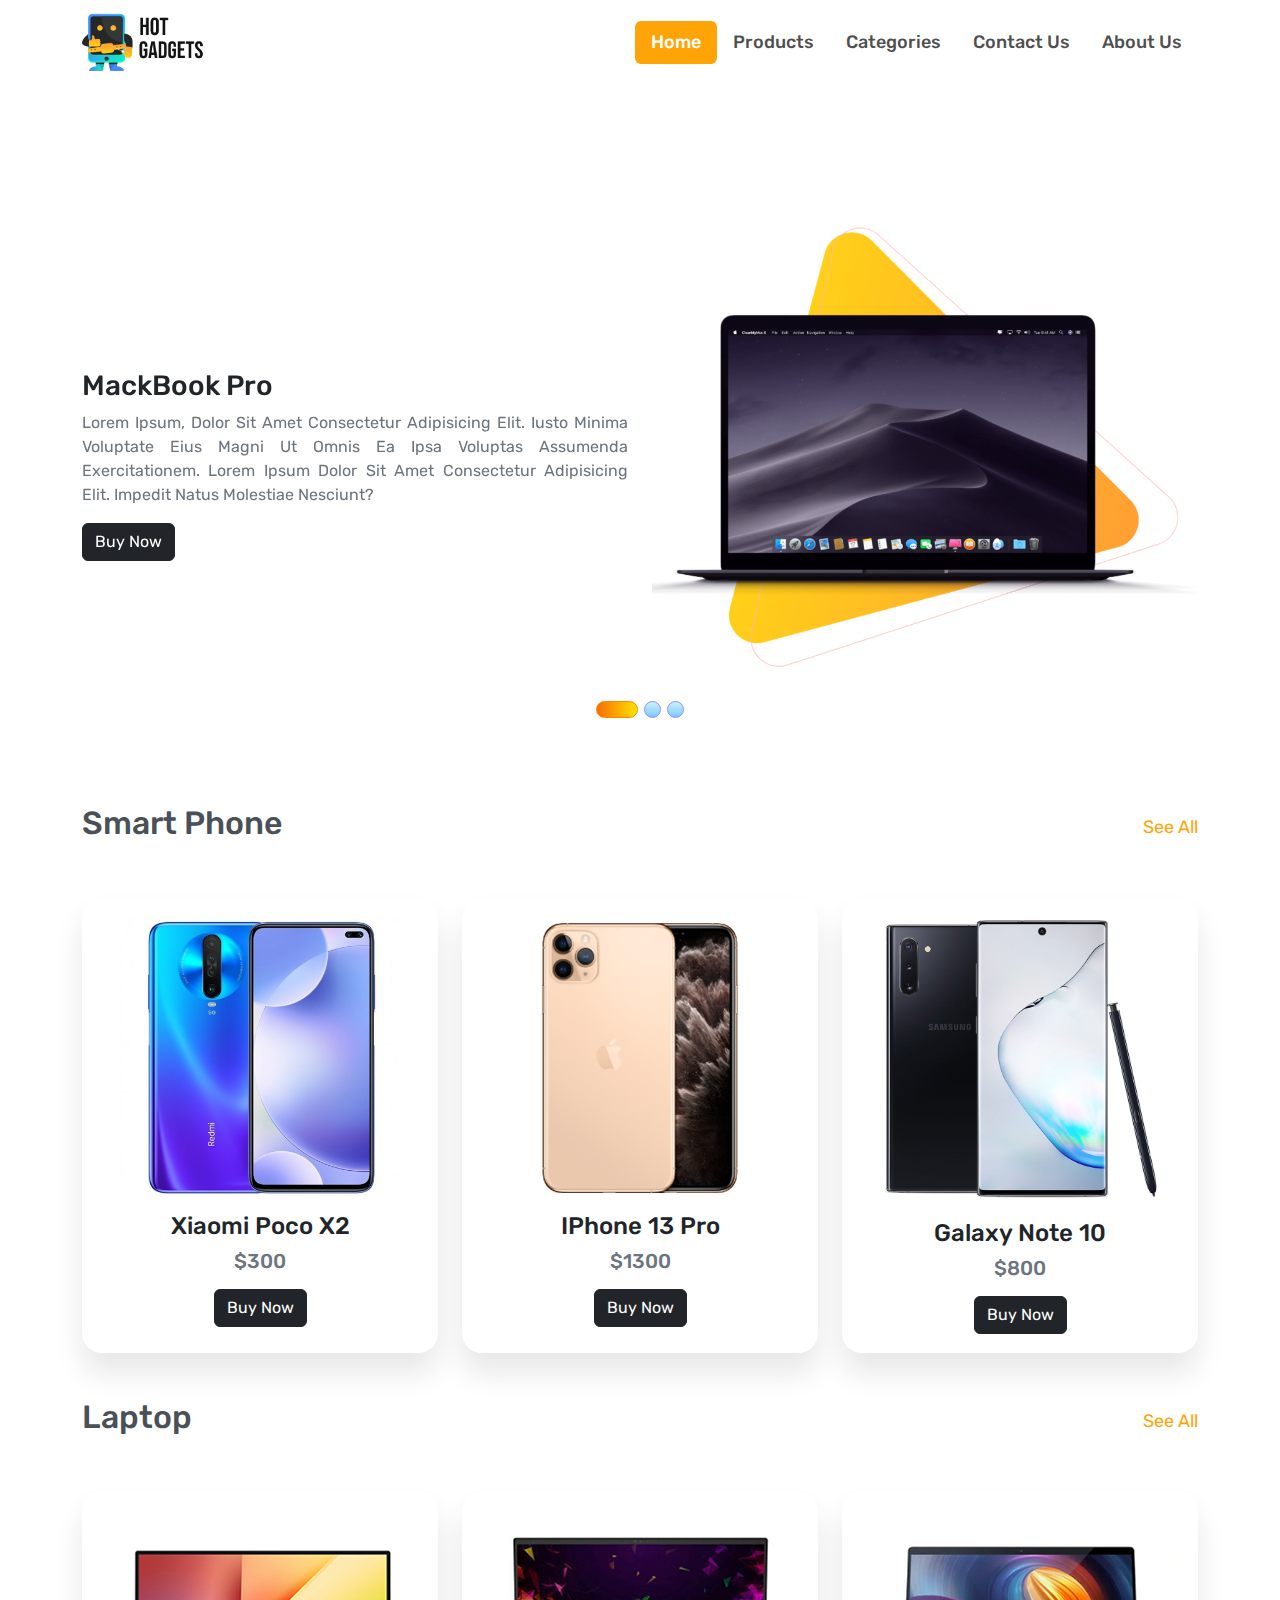
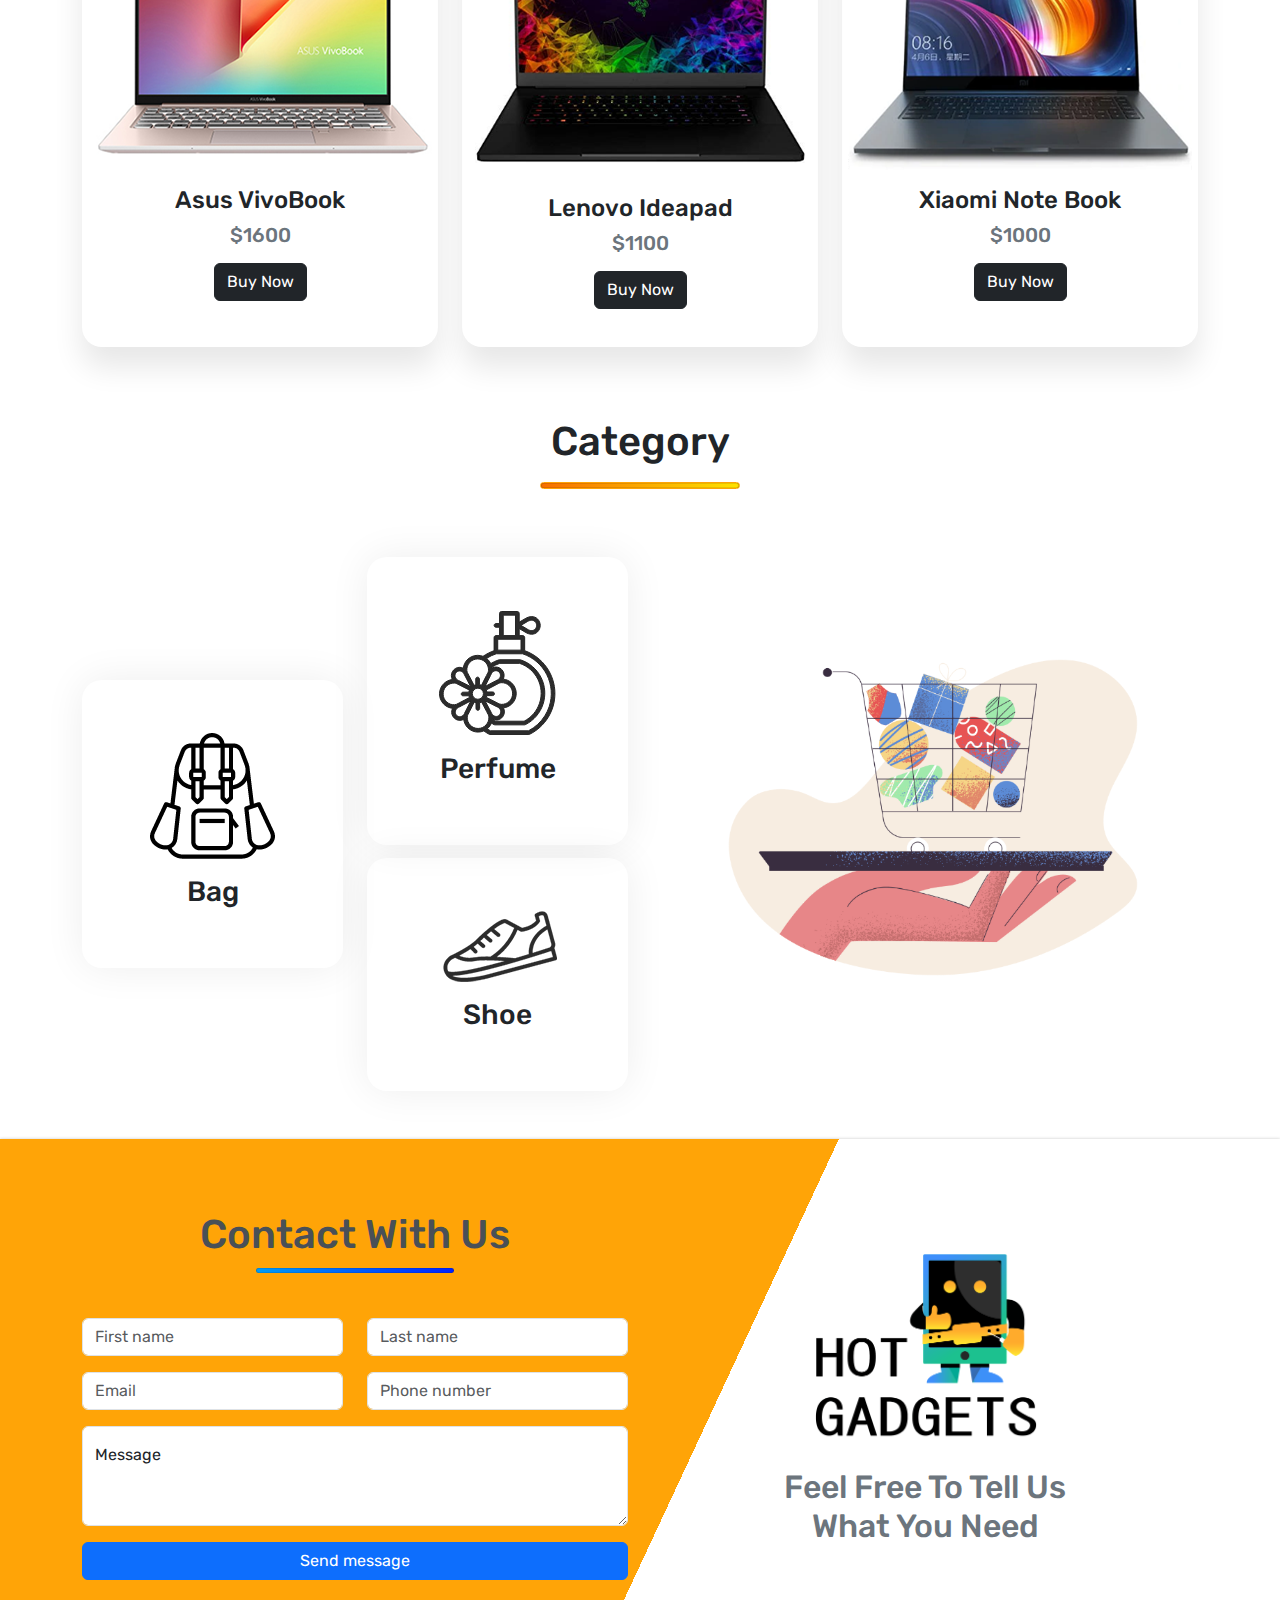
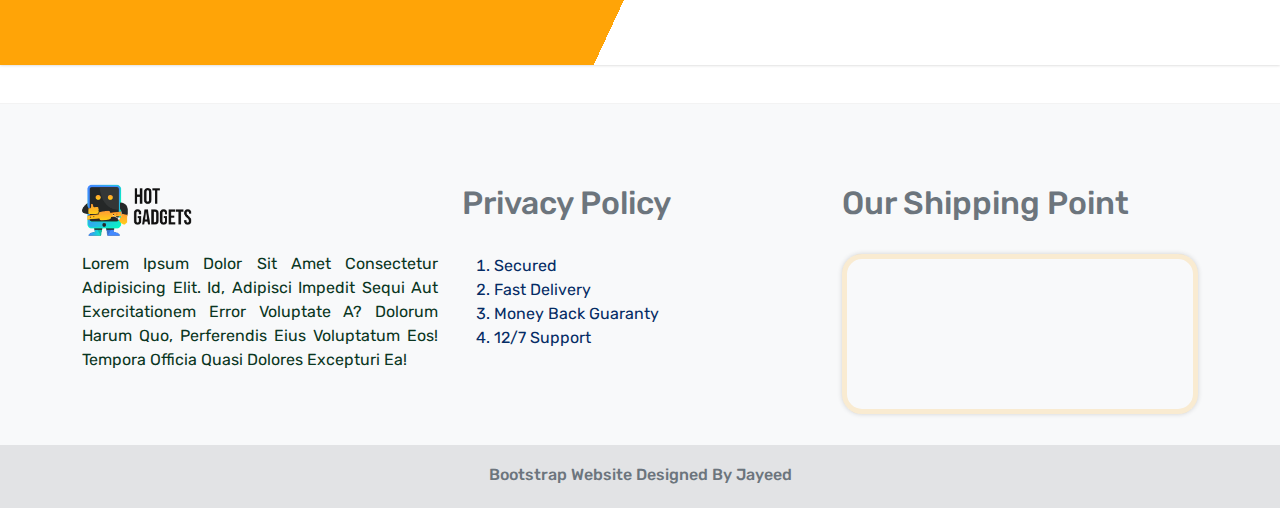
<file: bootstrap/index.html>
<!DOCTYPE html>
<html lang="en">

<head>
    <meta charset="UTF-8">
    <meta http-equiv="X-UA-Compatible" content="IE=edge">
    <meta name="viewport" content="width=device-width, initial-scale=1.0">
    <title>Bootstrap By Jayeed</title>
    <link rel="shortcut icon" href="img/icone.png" type="image/x-icon">
    <link rel="stylesheet" href="css/bootstrap.min.css">
    <link rel="stylesheet" href="css/styles.css">
    <link rel="stylesheet" href="css/responsive.css">
</head>

<body>
    <div id="loader"></div>
    <!-- header -->
    <header class="sticky-top">
        <div class="container">
            <nav id="navbar-example2" class="navbar navbar-expand-lg">
                <a class="navbar-brand" href="index.html"><img class="img-fluid" src="img/logo.png"
                        alt="hot gadgets"></a>
                <button class="navbar-toggler" type="button" data-bs-toggle="collapse" data-bs-target="#navbarNav"
                    aria-controls="navbarNav" aria-expanded="false" aria-label="Toggle navigation">
                    <span class="navbar-toggler-icon"></span>
                </button>
                <div class="collapse navbar-collapse justify-content-end" id="navbarNav">
                    <ul class="nav nav-pills">
                        <li class="nav-item">
                            <a class="nav-link" href="#banner">home</a>
                        </li>
                        <li class="nav-item">
                            <a class="nav-link" href="#product">products</a>
                        </li>
                        <li class="nav-item">
                            <a class="nav-link" href="#category">categories</a>
                        </li>
                        </li>
                        <li class="nav-item">
                            <a class="nav-link" href="#contact">contact us</a>
                        </li>
                        </li>
                        <li class="nav-item">
                            <a class="nav-link" href="#about">about us</a>
                        </li>
                    </ul>
                </div>
            </nav>
        </div>
    </header>

    <div data-bs-spy="scroll" data-bs-target="#navbar-example2" data-bs-root-margin="0px 0px"
        data-bs-smooth-scroll="true" class="scrollspy-example rounded-2" tabindex="0">

        <!-- banner -->
        <section id="banner" class="banner w-100 pt-5">
            <div class="container">
                <div id="carouselExampleIndicators" class="carousel slide">
                    <div class="carousel-indicators">
                        <button type="button" data-bs-target="#carouselExampleIndicators" data-bs-slide-to="0"
                            class="active" aria-current="true" aria-label="Slide 1"></button>
                        <button type="button" data-bs-target="#carouselExampleIndicators" data-bs-slide-to="1"
                            aria-label="Slide 2"></button>
                        <button type="button" data-bs-target="#carouselExampleIndicators" data-bs-slide-to="2"
                            aria-label="Slide 3"></button>
                    </div>
                    <div class="carousel-inner">
                        <div class="carousel-item active">
                            <div class="row align-items-center text-center text-lg-start justify-content-center">
                                <div class="col-12 col-md-6">
                                    <h3>MackBook Pro</h3>
                                    <p class="text-secondary text-justify">Lorem ipsum, dolor sit amet consectetur
                                        adipisicing elit.
                                        Iusto minima
                                        voluptate eius
                                        magni ut omnis ea ipsa voluptas assumenda exercitationem. Lorem ipsum dolor sit
                                        amet
                                        consectetur adipisicing elit. Impedit natus molestiae nesciunt?</p>
                                    <a href="#" class="btn btn-dark text-white">buy now</a>
                                </div>
                                <div class="col-12 col-lg-6 mb-5 d-flex justify-content-center">
                                    <img src="img/banner-products/slider1.png" class="d-block img-fluid"
                                        alt="mack book">
                                </div>
                            </div>
                        </div>
                        <div class="carousel-item">
                            <div class="row align-items-center text-center text-lg-start justify-content-center">
                                <div class="col-12 col-md-6">
                                    <h3>Apple Sound-box</h3>
                                    <p class="text-secondary">Lorem ipsum, dolor sit amet consectetur adipisicing elit.
                                        Iusto minima
                                        voluptate eius
                                        magni ut omnis ea ipsa voluptas assumenda exercitationem. Lorem ipsum dolor sit
                                        amet
                                        consectetur adipisicing elit. Impedit natus molestiae nesciunt?</p>
                                    <a href="#" class="btn btn-dark text-white">buy now</a>
                                </div>
                                <div class="col-12 col-lg-6 mb-5 d-flex justify-content-center">
                                    <img src="img/banner-products/slider2.png" class="d-block img-fluid"
                                        alt="mack book">
                                </div>
                            </div>
                        </div>
                        <div class="carousel-item">
                            <div class="row align-items-center text-center text-lg-start justify-content-center">
                                <div class="col-12 col-md-6">
                                    <h3>Sound-box</h3>
                                    <p class="text-secondary">Lorem ipsum, dolor sit amet consectetur adipisicing elit.
                                        Iusto minima
                                        voluptate eius
                                        magni ut omnis ea ipsa voluptas assumenda exercitationem. Lorem ipsum dolor sit
                                        amet
                                        consectetur adipisicing elit. Impedit natus molestiae nesciunt?</p>
                                    <a href="#" class="btn btn-dark text-white">buy now</a>
                                </div>
                                <div class="col-12 col-lg-6 mb-5 d-flex justify-content-center">
                                    <img src="img/banner-products/slider3.png" class="d-block img-fluid"
                                        alt="mack book">
                                </div>
                            </div>
                        </div>
                    </div>
                </div>
            </div>
        </section>
        <!-- product -->
        <section id="product" class="pt-5">
            <div class="container">
                <div class="phone">
                    <div class="title d-flex justify-content-between align-items-center">
                        <h2 class="text-dark-emphasis">smart phone</h2>
                        <a href="#">See all</a>
                    </div>
                    <div class="row justify-content-center">
                        <div class="col-12 col-md-4 pt-5">
                            <div class="card-box text-center">
                                <img class="img-fluid" src="img/phone/phone-1.png" alt="xiaomi-poco x2">
                                <h4 class="pt-3 text-body">Xiaomi poco x2</h4>
                                <h5 class="text-secondary pb-2">$300</h5>
                                <a href="#" class="btn btn-dark">Buy Now</a>
                            </div>
                        </div>
                        <div class="col-12 col-md-4 pt-5">
                            <div class="card-box text-center">
                                <img class="img-fluid" src="img/phone/phone-2.png" alt="iphone 13 pro">
                                <h4 class="pt-3 text-body">iPhone 13 pro</h4>
                                <h5 class="text-secondary pb-2">$1300</h5>
                                <a href="#" class="btn btn-dark">Buy Now</a>
                            </div>
                        </div>
                        <div class="col-12 col-md-4 pt-5">
                            <div class="card-box text-center">
                                <img class="img-fluid" src="img/phone/phone-3.png" alt="samsung note 10">
                                <h4 class="pt-3 text-body">Galaxy Note 10</h4>
                                <h5 class="text-secondary pb-2">$800</h5>
                                <a href="#" class="btn btn-dark">Buy Now</a>
                            </div>
                        </div>
                    </div>
                </div>
                <div class="laptop">
                    <div class="title d-flex justify-content-between align-items-center">
                        <h2 class="text-dark-emphasis">laptop</h2>
                        <a href="#">See all</a>
                    </div>
                    <div class="row justify-content-center">
                        <div class="col-12 col-md-4 pt-5">
                            <div class="card-box text-center">
                                <img class="img-fluid" src="img/laptop/product-1.png" alt="asus vivobook">
                                <h4 class="pt-3 text-body">Asus vivoBook</h4>
                                <h5 class="text-secondary pb-2">$1600</h5>
                                <a href="#" class="btn btn-dark">Buy Now</a>
                            </div>
                        </div>
                        <div class="col-12 col-md-4 pt-5">
                            <div class="card-box text-center">
                                <img class="img-fluid" src="img/laptop/product-2.png" alt="lenovo ideapad">
                                <h4 class="pt-3 text-body">lenovo ideapad</h4>
                                <h5 class="text-secondary pb-2">$1100</h5>
                                <a href="#" class="btn btn-dark">Buy Now</a>
                            </div>
                        </div>
                        <div class="col-12 col-md-4 pt-5">
                            <div class="card-box text-center">
                                <img class="img-fluid" src="img/laptop/product-3.png" alt="xiaomi note book">
                                <h4 class="pt-3 text-body">xiaomi note book</h4>
                                <h5 class="text-secondary pb-2">$1000</h5>
                                <a href="#" class="btn btn-dark">Buy Now</a>
                            </div>
                        </div>
                    </div>
                </div>

            </div>
        </section>

        <!-- category -->

        <section id="category" class="category p-5">
            <div class="container">
                <h1 class="text-center text-body pb-2">category</h1>
                <div class="line"></div>
                <div class="row align-items-center justify-content-center">
                    <div class="col-12 col-md-6">
                        <div class="row align-items-center justify-content-center">
                            <div class="col-12 col-md-6">
                                <div class="card-box-2 text-center">
                                    <img class="img-fluid" src="img/categories/bag.png" alt="bag">
                                    <h3 class="pt-3">bag</h3>
                                </div>
                            </div>
                            <div class="col-12 col-md-6">
                                <div class="card-box-2 text-center">
                                    <img class="img-fluid" src="img/categories/perfume.png" alt="perfume">
                                    <h3 class="pt-3">perfume</h3>
                                </div>
                                <div class="card-box-2 text-center">
                                    <img class="img-fluid" src="img/categories/shoe.png" alt="shoe">
                                    <h3 class="pt-3">shoe</h3>
                                </div>
                            </div>
                        </div>
                    </div>
                    <div class="col-12 col-md-6">
                        <img class="img-fluid" src="img/categories/pale-order.png" alt="shop">
                    </div>
                </div>
            </div>
        </section>

        <!-- contact -->

        <section id="contact">
            <div class="container">
                <div class="row">
                    <div class="col-12 col-md-6">
                        <h1 class="text-dark-emphasis text-center pt-2">contact with us</h1>
                        <div class="line2"></div>
                        <div class="row">
                            <div class="col-12 w-100 mx-auto">
                                <div class="row">
                                    <div class="col-12 col-md-6">
                                        <input type="text" class="form-control mt-3" placeholder="First name"
                                            aria-label="First name">
                                    </div>
                                    <div class="col-12 col-md-6">
                                        <input type="text" class="form-control mt-3" placeholder="Last name"
                                            aria-label="Last name">
                                    </div>
                                    <div class="col-12 col-md-6">
                                        <input type="email" class="form-control mt-3" id="inputEmail4"
                                            placeholder="Email" aria-label="Email">
                                    </div>
                                    <div class="col-12 col-md-6">
                                        <input type="number" class="form-control mt-3" id="inputNumber4"
                                            placeholder="Phone number" aria-label="number">
                                    </div>
                                    <div class="col-12">
                                        <div class="form-floating">
                                            <textarea class="form-control mt-3" placeholder="Leave a message here"
                                                id="floatingTextarea2" style="height: 100px"></textarea>
                                            <label for="floatingTextarea2">message</label>
                                        </div>
                                    </div>
                                    <div class="col-12">
                                        <button class="btn btn-primary w-100 mt-3">Send message</button>
                                    </div>
                                </div>
                            </div>
                        </div>
                    </div>
                    <div class="col-12 col-md-6">
                        <div class="contact-logo p-5 mx-auto my-auto text-center h-100 d-inline-block w-100">
                            <img src="img/logo-BODY.png" alt="hot-gadgets" class="w-50 mx-auto">
                            <h2 class="pt-4 text-secondary">Feel free to tell us<br> what you need</h2>
                        </div>
                    </div>
                </div>
            </div>
        </section>

        <!-- footer -->
        <footer class="bg-light">
            <div class="container">
                <div class="row">
                    <div class="col-12 col-md-4 mt-3">
                        <div id="about">
                            <a href="index.html" class="pb-3 d-block"><img class="img-fluid" src="img/logo.png"
                                    alt="hot gadgets"></a>
                            <p class="text-success-emphasis">Lorem ipsum dolor sit amet consectetur adipisicing elit.
                                Id,
                                adipisci impedit
                                sequi aut
                                exercitationem error voluptate a? Dolorum harum quo, perferendis eius voluptatum eos!
                                Tempora officia quasi dolores excepturi ea!</p>
                        </div>
                    </div>
                    <div class="col-12 col-md-4 mt-3">
                        <h2 class="text-secondary pb-4">privacy policy</h2>
                        <ol class="text-primary-emphasis">
                            <li>Secured</li>
                            <li>Fast delivery</li>
                            <li>money back guaranty</li>
                            <li>12/7 support</li>
                        </ol>
                    </div>
                    <div class="col-12 col-md-4 mt-3">
                        <h2 class="text-secondary pb-4">our shipping point</h2>
                        <iframe
                            src="https://www.google.com/maps/embed?pb=!1m18!1m12!1m3!1d58396.39258232334!2d90.58856465402836!3d23.826615181330823!2m3!1f0!2f0!3f0!3m2!1i1024!2i768!4f13.1!3m3!1m2!1s0x3755cbcc00000001%3A0x6d4a038c575c7158!2sShitalakhsa%20Waterfront%20Resort!5e0!3m2!1sen!2sbd!4v1680094527277!5m2!1sen!2sbd"
                            allowfullscreen="" loading="lazy" referrerpolicy="no-referrer-when-downgrade"></iframe>

                    </div>
                </div>

            </div>
            <div class="signature pt-3 pb-3 mt-4 bg-secondary-subtle">
                <div class="container">
                    <h6 class="text-center pt-1 text-secondary">Bootstrap Website designed by jayeed</h6>
                </div>
            </div>
        </footer>

    </div>

    <script src="js/custom.js"></script>
    <script src="js/java.js"></script>
    <script src="js/bootstrap.min.js"></script>
</body>

</html>
</file>
<file: bootstrap/css/styles.css>
@import url('https://fonts.googleapis.com/css2?family=Rubik:wght@400;500;600;800&display=swap');

body {
    margin: 0;
    padding: 0;
    box-sizing: border-box;
    text-transform: capitalize;
    font-family: rubik;
}

html {
    scroll-behavior: smooth;
}

#loader {
    width: 100%;
    height: 100vh;
    background: #fff url(../img/loader.gif) no-repeat center center;
    position: fixed;
    z-index: 9999;
    background-size: 15%;
    left: 0;
    top: 0;
}

header {
    background: #fff;
}

.nav-pills {
    --bs-nav-pills-link-active-bg: #ffa407;
}

.nav-link:visited {
    color: #000000b2;
}

.myshadow {
    box-shadow: 0 0 8px #00000057;
    transition: all 1s ease;
}

.navbar-brand img {
    width: 65%;
}

.nav-link {
    font-size: 18px;
    font-weight: 500;
    color: #000000b2;
}

.nav-link:hover {
    color: #ffa407;
}


.carousel-indicators [data-bs-target] {
    background: linear-gradient(rgb(141, 232, 255) 0%, rgb(0, 145, 255) 100%);
    width: 15px;
    border: 1px solid #2418ff;
    height: 15px;
    border-radius: 20px;
}

.carousel-indicators [data-bs-target].active {
    background: linear-gradient(90deg, rgba(247, 111, 0, 1) 0%, rgba(255, 226, 0, 1) 100%);
    border: 1px solid #ff8502;
    width: 40px;
}

.banner {
    margin-top: 5%;
}

.banner p {
    text-align: justify;
}

/* product */

#product .title a {
    text-decoration: none;
    font-weight: 400;
    color: #ffa407;
    font-size: 18px;
}

.card-box {
    box-shadow: 0 20px 30px #00000019;
    height: 455px;
    padding: 5% 0;
    border-radius: 20px;
}

.phone,
.laptop {
    width: 100%;
    display: block;
    padding: 2% 0;
}

/* category */

.line {
    width: 200px;
    height: 7px;
    border-radius: 20px;
    background: linear-gradient(90deg, rgba(247, 111, 0, 1) 0%, rgba(255, 226, 0, 1) 100%);
    margin: auto;
    border: 1px solid #ffa407;
    box-shadow: inset 0 0 1px #000;
    margin-bottom: 5%;
}

.card-box-2 {
    box-shadow: 0 0 40px #00000012;
    padding: 20% 0;
    border-radius: 20px;
    cursor: pointer;
    margin-top: 5%;
}

/* contact */

#contact {
    background: linear-gradient(115deg, #ffa407 55%, #fff 45%);
    padding: 5% 0;
    box-shadow: 0 0 3px #00000039;
}

.line2 {
    width: 200px;
    height: 7px;
    border-radius: 20px;
    background: linear-gradient(90deg, rgb(0, 156, 247) 0%, rgb(0, 34, 255) 100%);
    margin: auto;
    border: 1px solid #ffa407;
    box-shadow: inset 0 0 1px #000;
    margin-bottom: 5%;
}

/* footer */

footer {
    width: 100%;
    margin-top: 3%;
    padding: 5% 0 0 0;
    box-shadow: 0 0 1px #00000049;
}

footer p {
    text-align: justify;
}

footer iframe {
    width: 100%;
    border: 5px solid #ffa4072a;
    border-radius: 20px;
    transition: all 1s ease;
    box-shadow: 0 0 5px #00000029;
}

footer iframe:hover {
    box-shadow: 0 0 10px #00000018;
}

#about a>img {
    width: 32%;
}




.btn:hover {
    box-shadow: 0 0 3px #844b01d9;
}


/* scroll-bar */

::-webkit-scrollbar {
    width: 13px;
}

::-moz-scrollbar {
    width: 13px;
}

::-webkit-scrollbar-track {
    background: #f3e6b1a8;
    border-radius: 20px;
}

::-moz-scrollbar-track {
    background: #f3e6b1a8;
    border-radius: 20px;
}

::-webkit-scrollbar-thumb {
    background: linear-gradient(rgba(247, 111, 0, 1) 0%, rgba(255, 226, 0, 1) 100%);
    border: 1px solid #ffa40755;
    box-shadow: inset 0 0 5px #0000005a, 0 0 10px #00000038;
    border-radius: 20px;
}

::-moz-scrollbar-thumb {
    background: linear-gradient(rgba(247, 111, 0, 1) 0%, rgba(255, 226, 0, 1) 100%);
    border: 1px solid #ffa40755;
    box-shadow: inset 0 0 5px #0000005a, 0 0 10px #00000038;
    border-radius: 20px;
}

::-webkit-scrollbar-thumb:hover {
    background: linear-gradient(rgba(255, 226, 0, 1) 0%, rgba(247, 111, 0, 1) 100%);
}

::-moz-scrollbar-thumb:hover {
    background: linear-gradient(rgba(255, 226, 0, 1) 0%, rgba(247, 111, 0, 1) 100%);
}
</file>
<file: bootstrap/css/responsive.css>
@media only screen and (max-width: 1024px) {
    #loader {
        background-size: 25%;
    }
}

@media only screen and (max-width: 992px) {
    .banner {
        margin-top: 10%;
    }

    .navbar img {
        width: 45%;
    }

}
</file>
